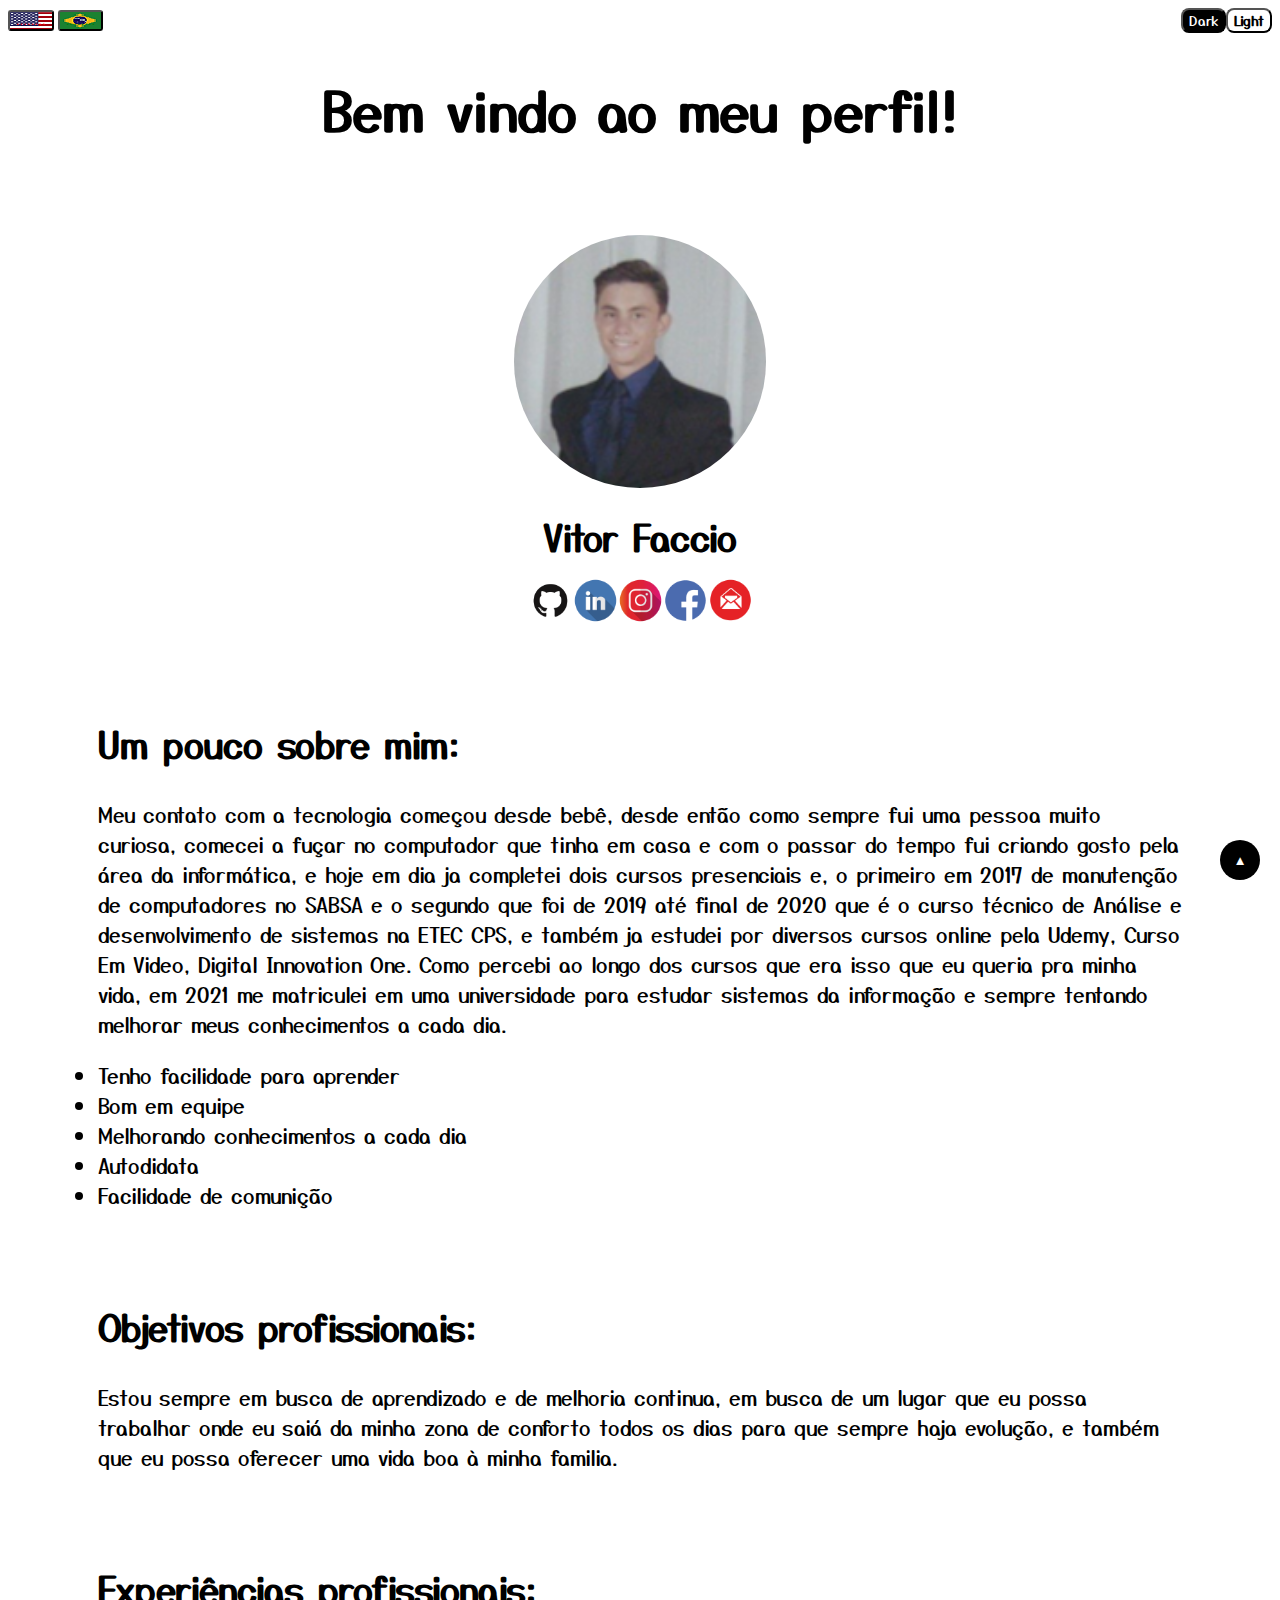
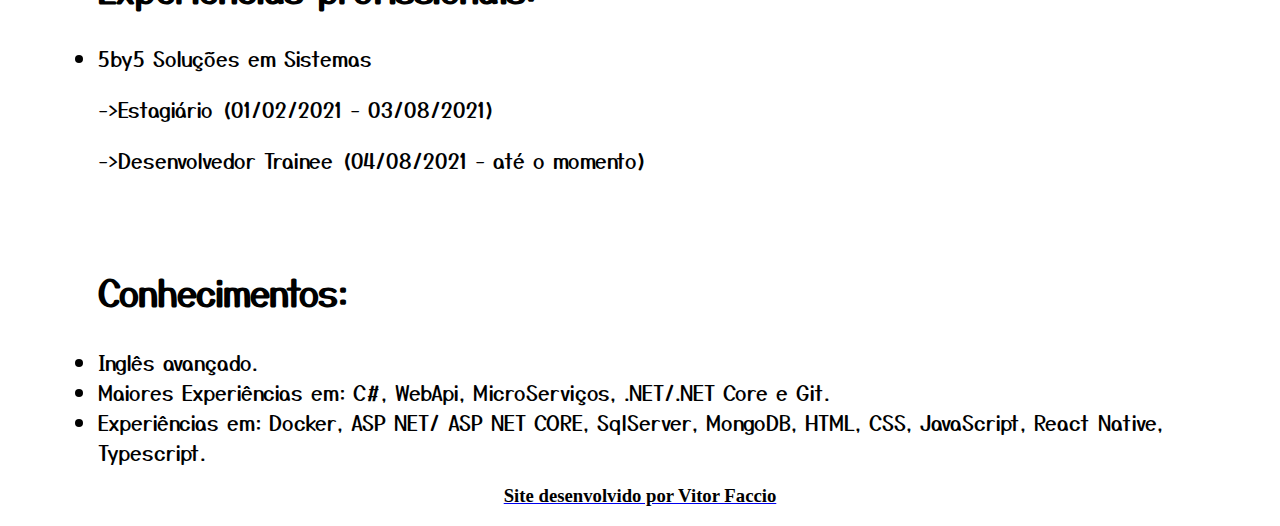
<file: index.html>
<!DOCTYPE html>
<html lang="pt-br">

    <head>
        <meta charset="UTF-8" />
        <meta name="viewport" content="width=device-width, initial-scale=1.0" />
        <link rel="stylesheet" href="./styles/style.css" />
        <link rel="script" href="./script/s">
        <link rel="preconnect" href="https://fonts.gstatic.com">
        <link href="https://fonts.googleapis.com/css2?family=Yusei+Magic&display=swap" rel="stylesheet">
        <title>Meu portifólio</title>
    </head>

    <body>
        <div class="botoes_cor_site">
        <button id="btnDark" class="botoes_cor_dark">Dark</button>
        <button id="btnLight" class="botoes_cor_light">Light</button>
        </div>  
        <div class="botoes_traduzir">  
        <button id="btnTradutor" class="botao_traduzir_ingles">........</button>
        <button id="btnTradutorPort" class="botao_traduzir_portugues">........</button>
        </div>  



        <!--TITULO-->
        <h1 class="titulo" id="titulo">Bem vindo ao meu perfil!</h1>


        <!--FOTO DE PERFIL-->
        <div class="foto">
            <img src="./images/perfil.png" alt="Foto de perfil" class="foto_perfil">
        </div>
        <p>
            <strong class="nome" id="nome">Vitor Faccio</strong>
        <p>

            <!--LINKS DAS REDES SOCIAS-->
            <!--Github-->
        <div class="redes">
            <a target="_blank" href="https://github.com/VitorFaccio1" style="text-decoration: none">
                <img src="./images/github_logo.png" alt="Logo Github" class="logo_github" />
            </a>
            <!--Linkedin-->
            <a target="_blank" href="https://www.linkedin.com/in/vitor-faccio-73217a195/" style="text-decoration: none">
                <img src="./images/linkedin_logo.png" alt="Logo linkedin" class="logo_github" />
            </a>
            <!--Instagram-->
            <a target="_blank" href="https://www.instagram.com/vitorfaccio/" style="text-decoration: none">
                <img src="./images/insta_logo.png" alt="Logo Instagram" class="logo_github" />
            </a>
            <!--Facebook-->
            <a target="_blank" href="https://www.facebook.com/vitor.ravennafaccio/" style="text-decoration: none">
                <img src="./images/facebook_logo.png" alt="Logo Instagram" class="logo_github" />
            </a>

            <!--Email-->
            <a target="_blank" href="mailto:vitorfaccio6@gmail.com" style="text-decoration: none">
                <img src="./images/email_logo.png" alt="Logo Email" class="logo_github" />
            </a>
        </div>

        <!--Sobre mim-->
        <h2 class="sobre_mim" id="sobremim">Um pouco sobre mim: </h2>
        <p class="texto" id="texto">Meu contato com a tecnologia começou desde bebê, desde então como sempre fui uma pessoa
            muito curiosa, comecei a fuçar no computador que tinha em casa e com o passar do tempo fui criando
            gosto pela área da informática, e hoje em dia ja completei dois cursos presenciais e, o primeiro em 2017 de
            manutenção de computadores no SABSA e o segundo que foi de 2019 até final de 2020 que é o curso técnico de Análise e 
            desenvolvimento de sistemas na ETEC CPS, e também ja estudei por diversos cursos online pela Udemy, Curso Em Video, Digital Innovation One.
            Como percebi ao longo dos cursos que era isso que eu queria pra minha vida, em 2021 me matriculei em uma universidade para estudar 
            sistemas da informação e sempre tentando melhorar meus conhecimentos a cada dia.
            <li class="texto" id="lista">Tenho facilidade para aprender</li>
            <li class="texto" id="lista1">Bom em equipe</li>
            <li class="texto" id="lista2">Melhorando conhecimentos a cada dia</li>
            <li class="texto" id="lista3">Autodidata</li>
            <li class="texto" id="lista4">Facilidade de comunição</li>
        </p>

        <!--Objetivo Profissional-->
        <h2 class="sobre_mim" id="objetivos">Objetivos profissionais: </h2>
        <p class="texto" id="texto2">
            Estou sempre em busca de aprendizado e de melhoria continua,
            em busca de um lugar que eu possa trabalhar onde eu saiá da minha zona de conforto
            todos os dias para que sempre haja evolução, e também que eu possa oferecer uma vida boa
            à minha familia.
        </p>

        <!--Experiencias Profissionais-->
        <h2 class="sobre_mim" id="experienciaProfissional">Experiências profissionais: </h2>
            <li class="texto" id="empresa1">5by5 Soluções em Sistemas</li>
            <p class="texto" id="textExp1">->Estagiário (01/02/2021 - 03/08/2021)</p>
            <p class="texto" id="textExp2">->Desenvolvedor Trainee (04/08/2021 - até o momento)</p>

        <!--Conhecimentos-->
        <h2 class="sobre_mim" id="conhecimentos">Conhecimentos:</h2>
            <li class="texto" id="ponto">Inglês avançado.</li>
            <li class="texto" id="ponto1">Maiores Experiências em: C#, WebApi, MicroServiços, .NET/.NET Core e Git.</li>
            <li class="texto" id="ponto2">Experiências em: Docker, ASP NET/ ASP NET CORE, SqlServer, MongoDB, HTML, CSS, JavaScript,
                React Native, Typescript.</li>

        <!--Creditos-->
        <a target="_blank" href="https://github.com/VitorFaccio1/Meu_Portifolio">
            <h3 class="creditos" id="creditos">Site desenvolvido por Vitor Faccio</h3>
        </a>

        <!--BOTAO VOLTAR PRO TOPO-->
        <button id="botaotop" onclick="backtotop()" class="botaotop">▲</button>
        <script src="./script/script.js">
        </script>
    </body>

</html>
</file>
<file: styles/style.css>
/*TUDO DO BOTAO DARK*/
.lista_dark{
    color: white;
    margin-left: 10vh;
    font-family: 'Yusei Magic', sans-serif;
    font-size: 2.5vh;
}

.titulo_dark{
    font-size: 6vh;
    color: white;
    display: flex;  
    justify-content: center;
    align-items: center;
    font-family: 'Yusei Magic', sans-serif;
}

.dark {
    color: white;
    background:#000;
}


.conhecimentos_dark{
    color: white;
    font-size: 4vh;
    margin-left: 10vh;
    margin-top: 10vh;
    font-family: 'Yusei Magic', sans-serif;
}

.nome_dark{
    color: white;
    font-size: 4vh;
    display: flex;
    justify-content: center;
    font-family: 'Yusei Magic', sans-serif;
}

.creditos_dark{
    color: white;
    display: flex;
    justify-content: center;
}

.botao_dark{
    position: fixed;
    bottom: 20px;
    right: 20px;
    height: 40px;
    width: 40px;
    color: black;
    background-color:white;
    border: none;
    border-radius: 50vh;
}

.botoes_cor_dark{
    color: white;
    background-color: black;
    font-family: 'Yusei Magic', sans-serif;
    border-radius: 8px;
}


/*TUDO LIGHT*/
.lista_light{
    color: black;
    margin-left: 10vh;
    font-family: 'Yusei Magic', sans-serif;
    font-size: 2.5vh;
}

.conhecimentos_light{
    color: black;
    font-size: 4vh;
    margin-left: 10vh;
    margin-top: 10vh;
    font-family: 'Yusei Magic', sans-serif;
}

.nome_light{
    color: black;
    font-size: 4vh;
    display: flex;
    justify-content: center;
    font-family: 'Yusei Magic', sans-serif;
}

.creditos_light{
    color: black;
    display: flex;
    justify-content: center;
}

.botao_light{
    position: fixed;
    bottom: 20px;
    right: 20px;
    height: 40px;
    width: 40px;
    color: white;
    background-color:black;
    border: none;
    border-radius: 50vh;
}

.light{
    background:#fff;
    color: black;
}
    
.titulo_light{
    font-size: 6vh;
    color: black;
    display: flex;  
    justify-content: center;
    align-items: center;
    font-family: 'Yusei Magic', sans-serif;
}

.botoes_cor_light{
    color: black;
    background-color: white;
    font-family: 'Yusei Magic', sans-serif;
    border-radius: 8px;
    font-weight: bold;
}


/*ESTILIZANDO O SITE*/
.titulo{
    font-size: 6vh;
    color: black;
    display: flex;  
    justify-content: center;
    font-family: 'Yusei Magic', sans-serif;
}

.botoes_traduzir{
    position:absolute;
    justify-content: flex-start;
    margin-top: -23px;
}

.botao_traduzir_ingles{
    background-image:url('../images/ingles.png'); 
    color: red;
    border-radius: 3px;
}

.botao_traduzir_portugues{
    background-image: url(../images/portugues.png);
    color: green;
    border-radius: 3px;
}

.foto{
    display: flex;
    justify-content: center;
}

.nome{
    color: black;
    font-size: 4vh;
    display: flex;
    justify-content: center;
    font-family: 'Yusei Magic', sans-serif;
}

.foto_perfil{
    margin-top: 5vh;
    border-radius: 20vh;
    min-width: 20%;
    height: auto;
    border: 0.7vh solid white;
    display: flex;  
}

.redes{
    justify-content: center;
    align-items: center;
    display: flex;
}

.logo_github{
    max-width: 05vh;
    min-width: 4%;
    border-radius: 10vh; 
}

.sobre_mim{
    color: black    ;
    font-size: 4vh;
    margin-left: 10vh;
    margin-top: 10vh;
    font-family: 'Yusei Magic', sans-serif;
}

.texto{
    color: black;
    font-size: 2.3vh;
    margin-left: 10vh;
    margin-right: 10vh;
    font-family: 'Yusei Magic', sans-serif;
}

.creditos{
    color: black;
    display: flex;
    justify-content: center;
}

.botaotop{
    position: fixed;
    bottom: 20px;
    right: 20px;
    height: 40px;
    width: 40px;
    color: white;
    background-color:black;
    border: none;
    border-radius: 50vh;
}

.botoes_cor_site{
    display: flex;
    justify-content: flex-end;
}
</file>
